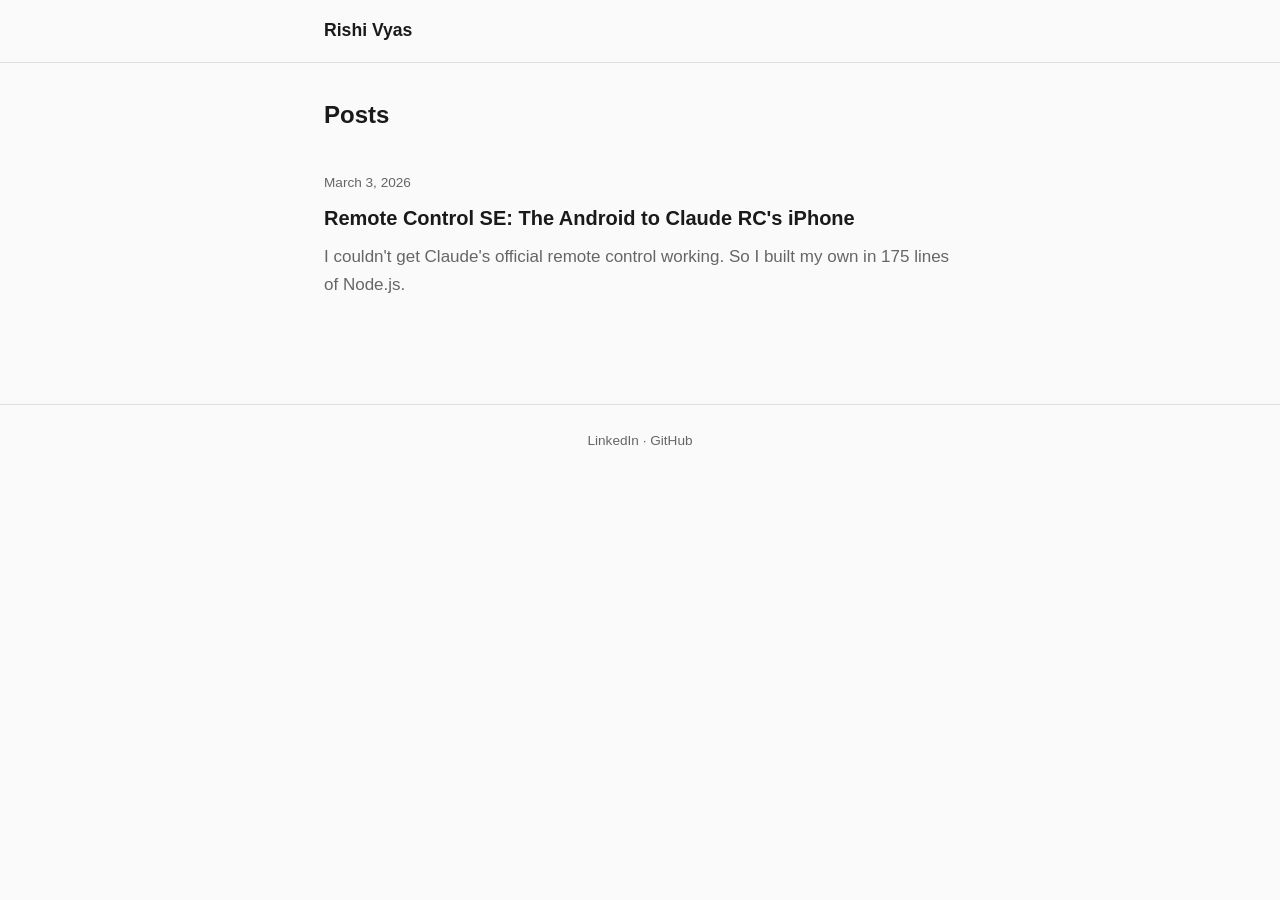
<file: index.html>
<!DOCTYPE html>
<html lang="en">
<head>
  <meta charset="UTF-8">
  <meta name="viewport" content="width=device-width, initial-scale=1.0">
  <title>Rishi Vyas — Blog</title>
  <meta name="description" content="AI tools, weekend builds, and opinions from a 20-year tech veteran.">
  <meta property="og:title" content="Rishi Vyas — Blog">
  <meta property="og:description" content="AI tools, weekend builds, and opinions from a 20-year tech veteran.">
  <meta property="og:type" content="website">
  <link rel="stylesheet" href="style.css">
</head>
<body>
  <header>
    <nav>
      <a href="/" class="site-title">Rishi Vyas</a>
    </nav>
  </header>
  <main>
    <section class="posts">
      <h1>Posts</h1>
      <article class="post-preview">
        <time datetime="2026-03-03">March 3, 2026</time>
        <h2><a href="/posts/remote-control-se.html">Remote Control SE: The Android to Claude RC's iPhone</a></h2>
        <p>I couldn't get Claude's official remote control working. So I built my own in 175 lines of Node.js.</p>
      </article>
    </section>
  </main>
  <footer>
    <p>
      <a href="https://www.linkedin.com/in/rishi-vyas-b788802b/">LinkedIn</a> ·
      <a href="https://github.com/reshevyas-png">GitHub</a>
    </p>
  </footer>
</body>
</html>
</file>
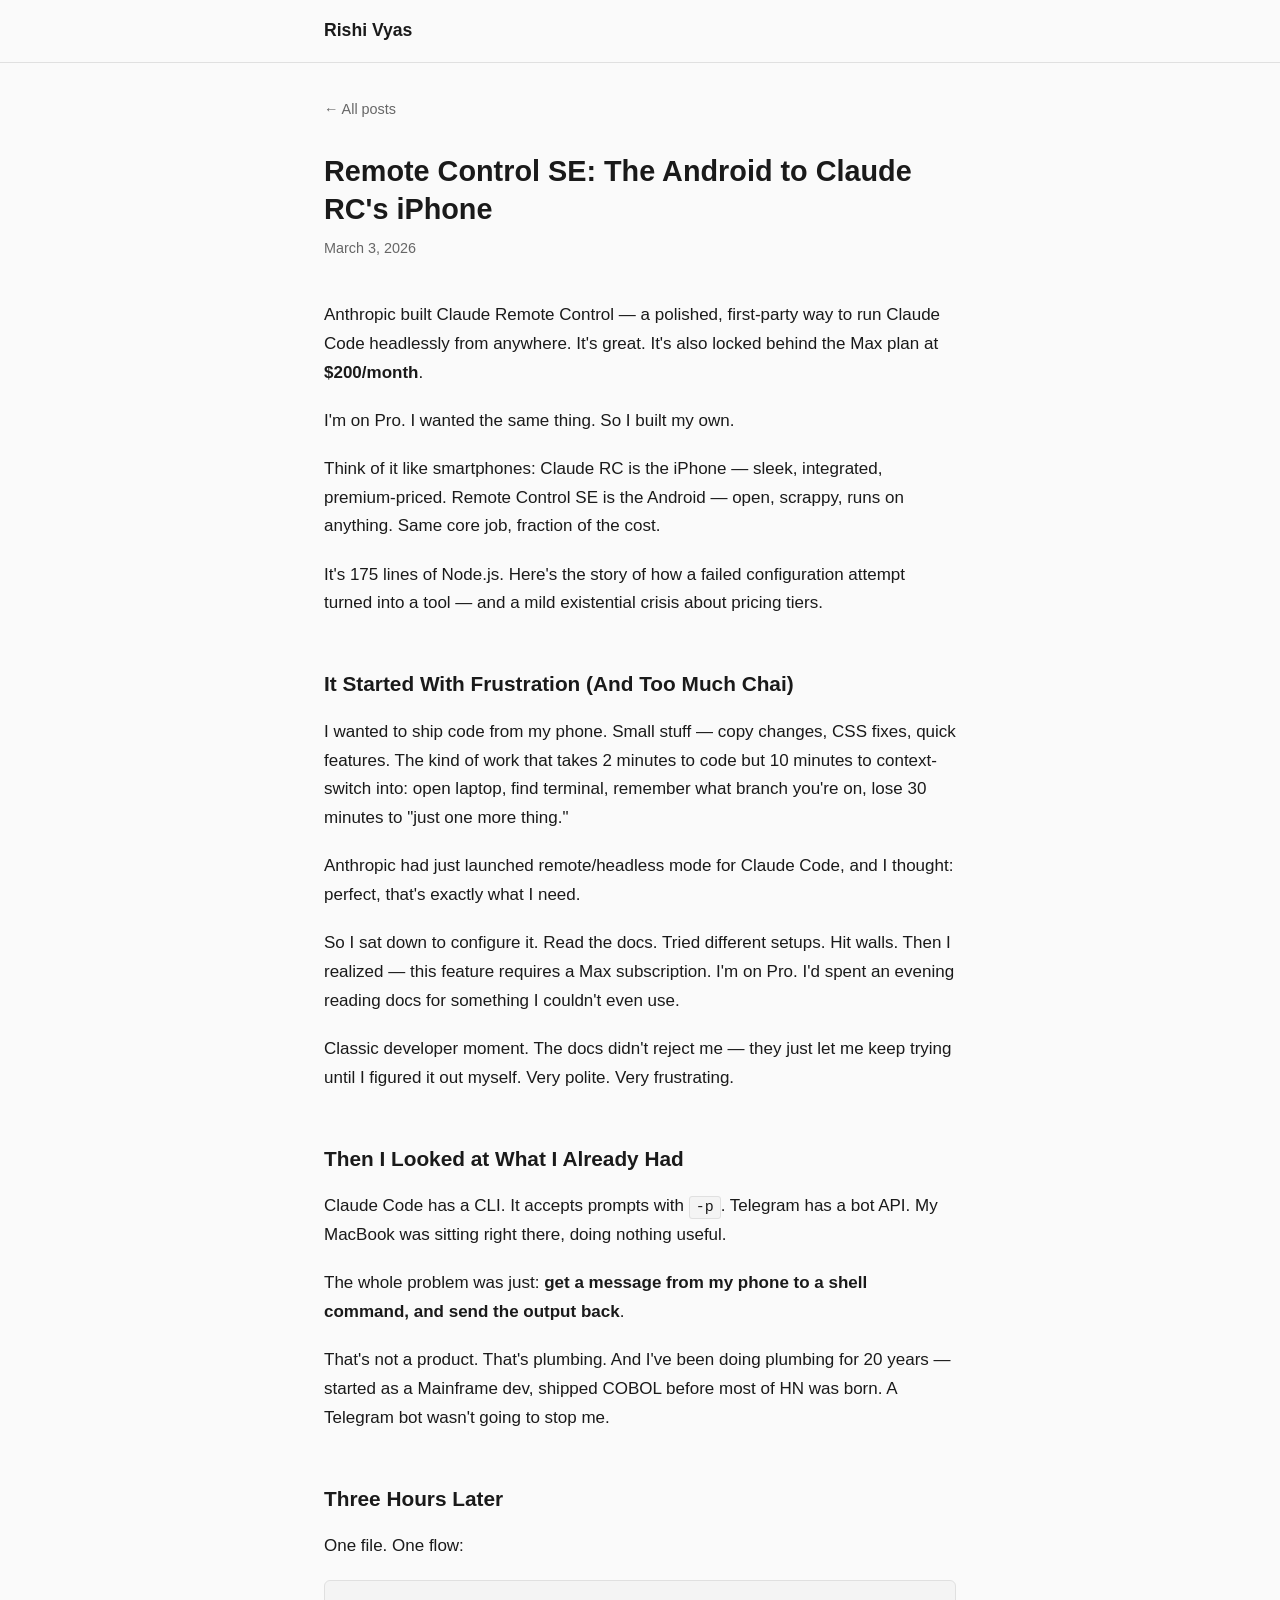
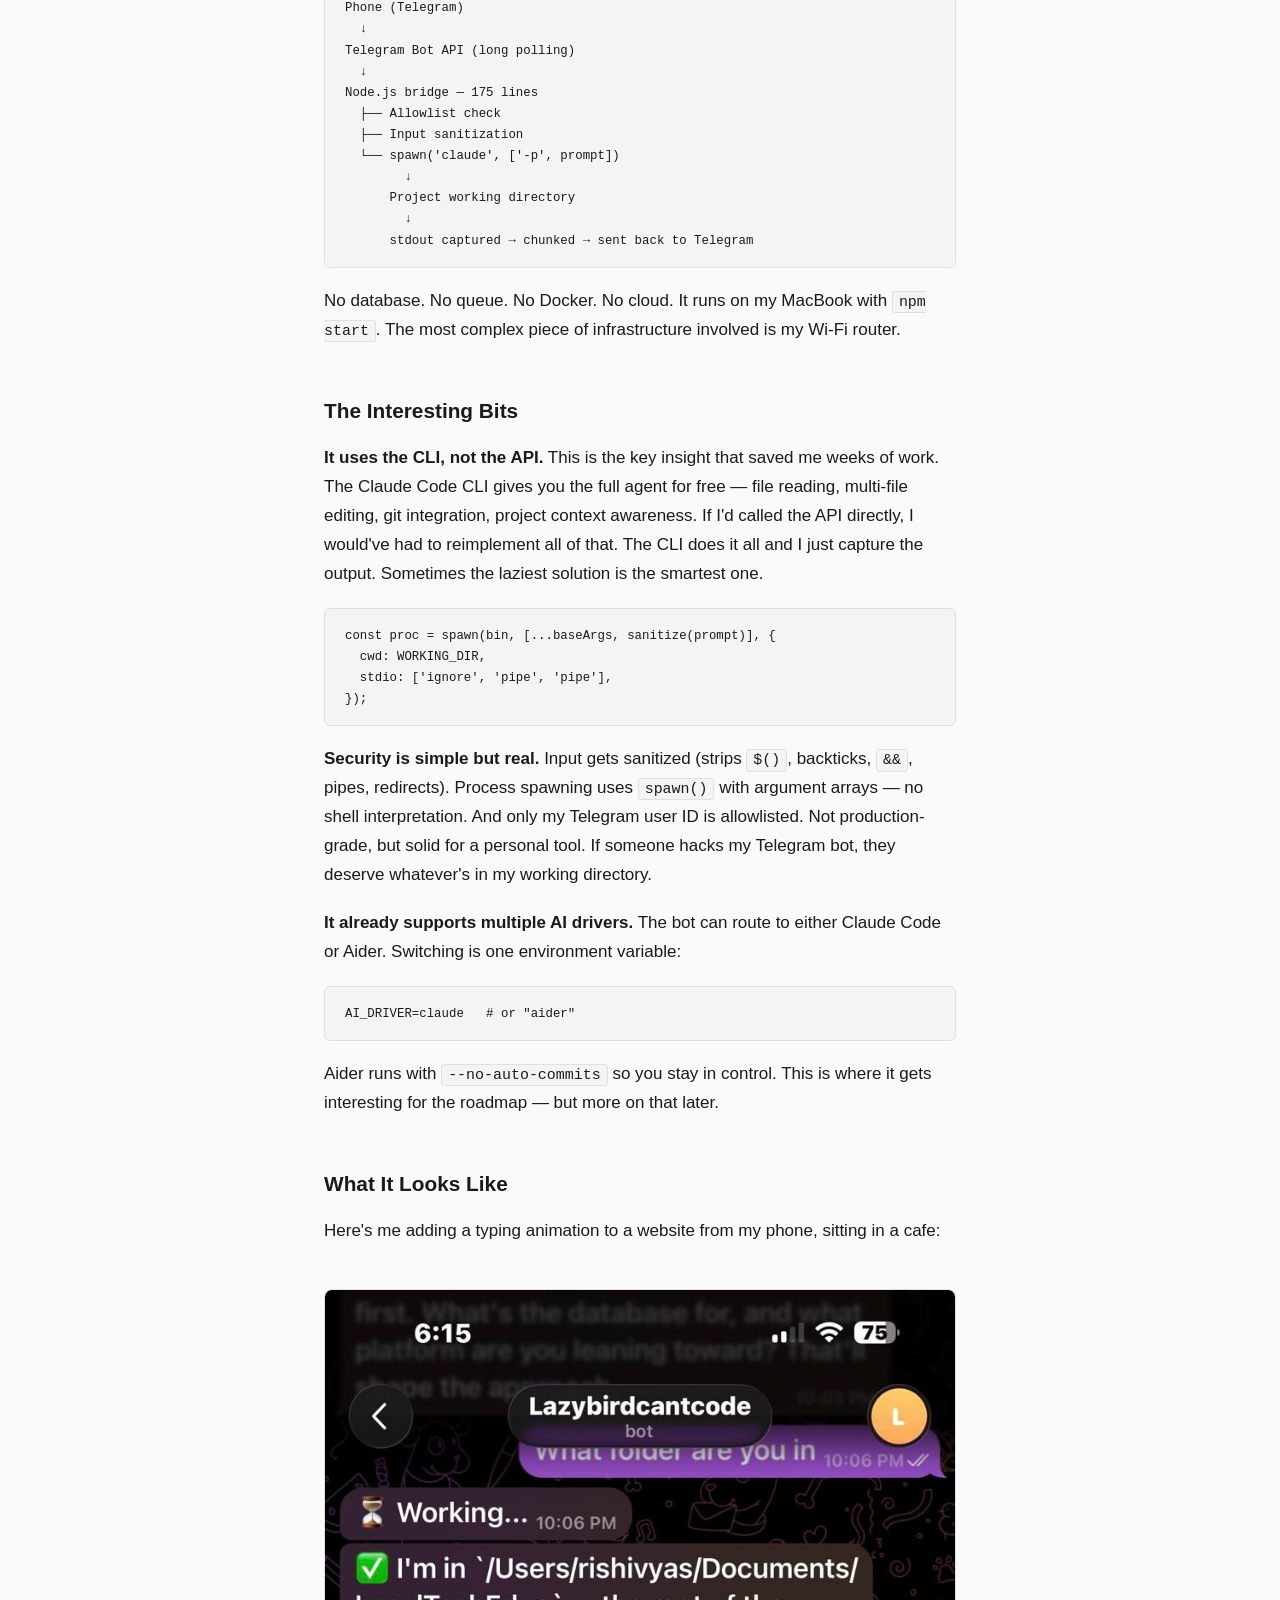
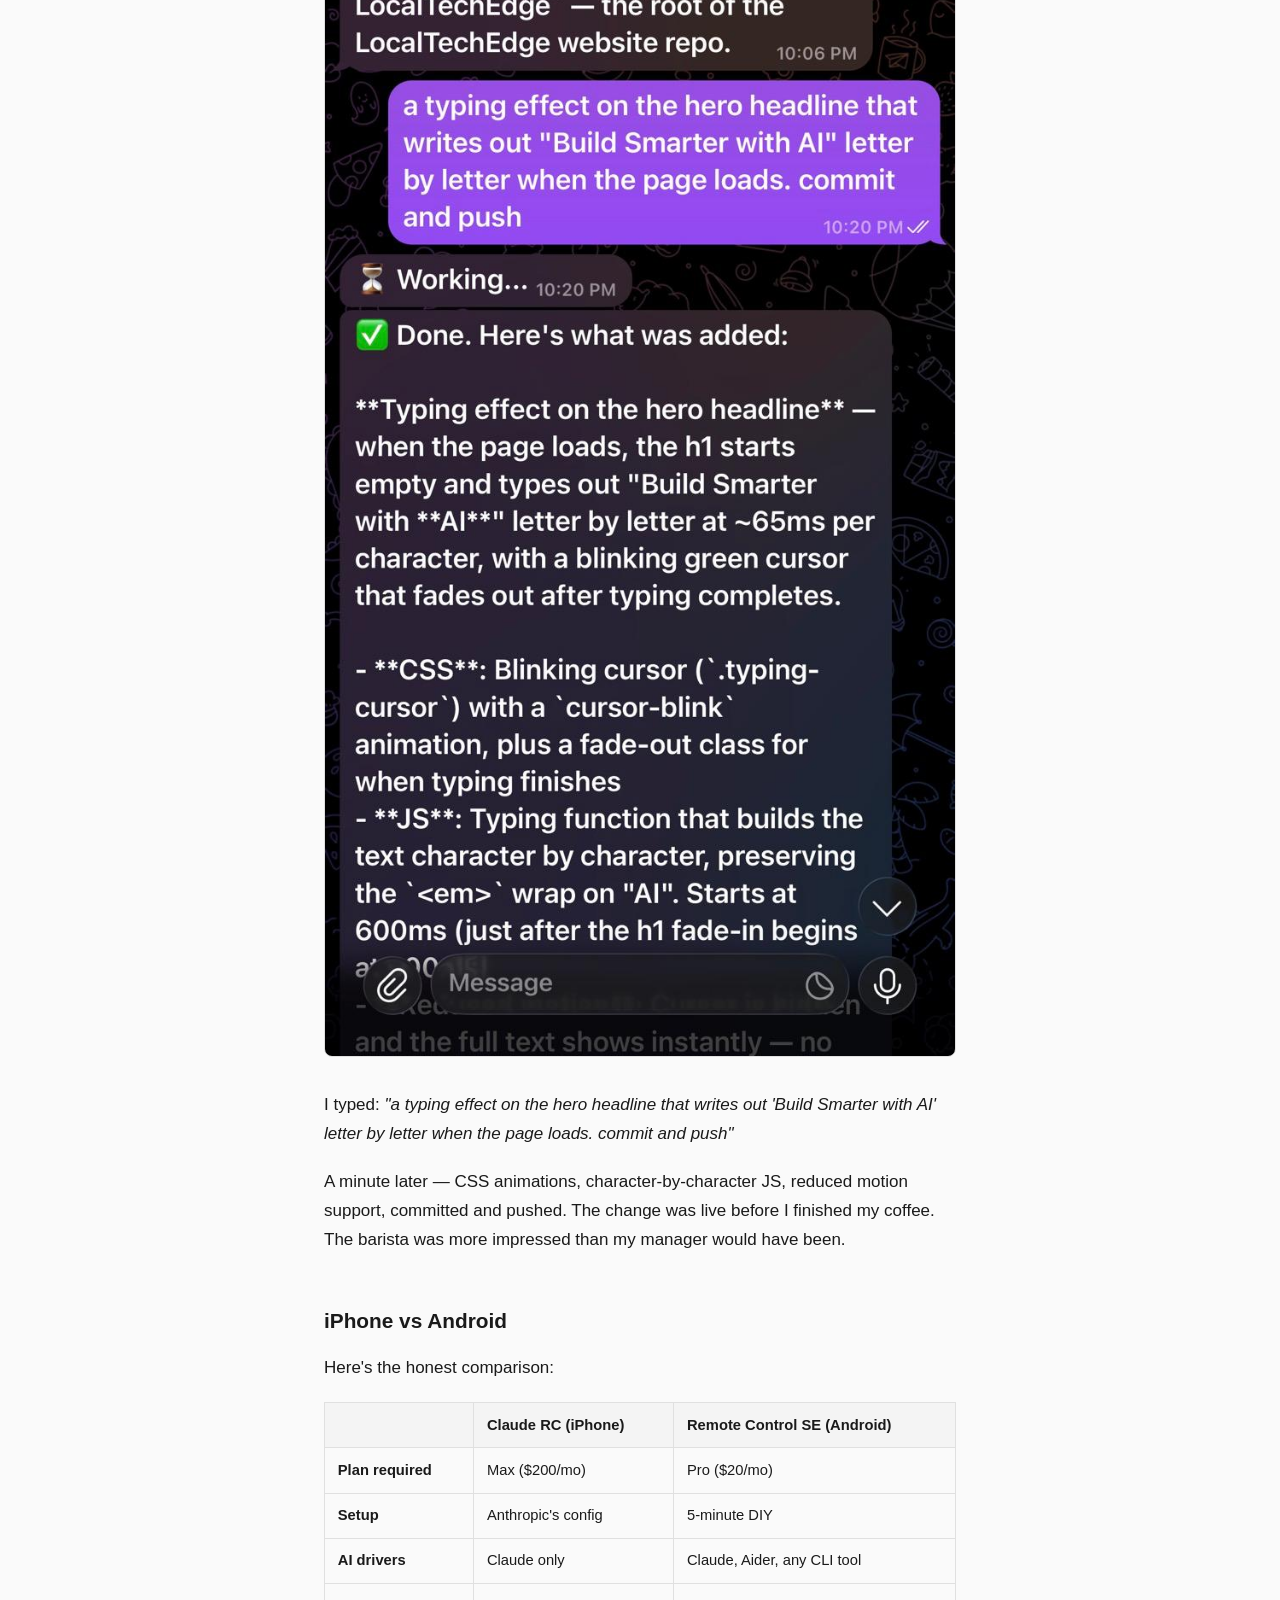
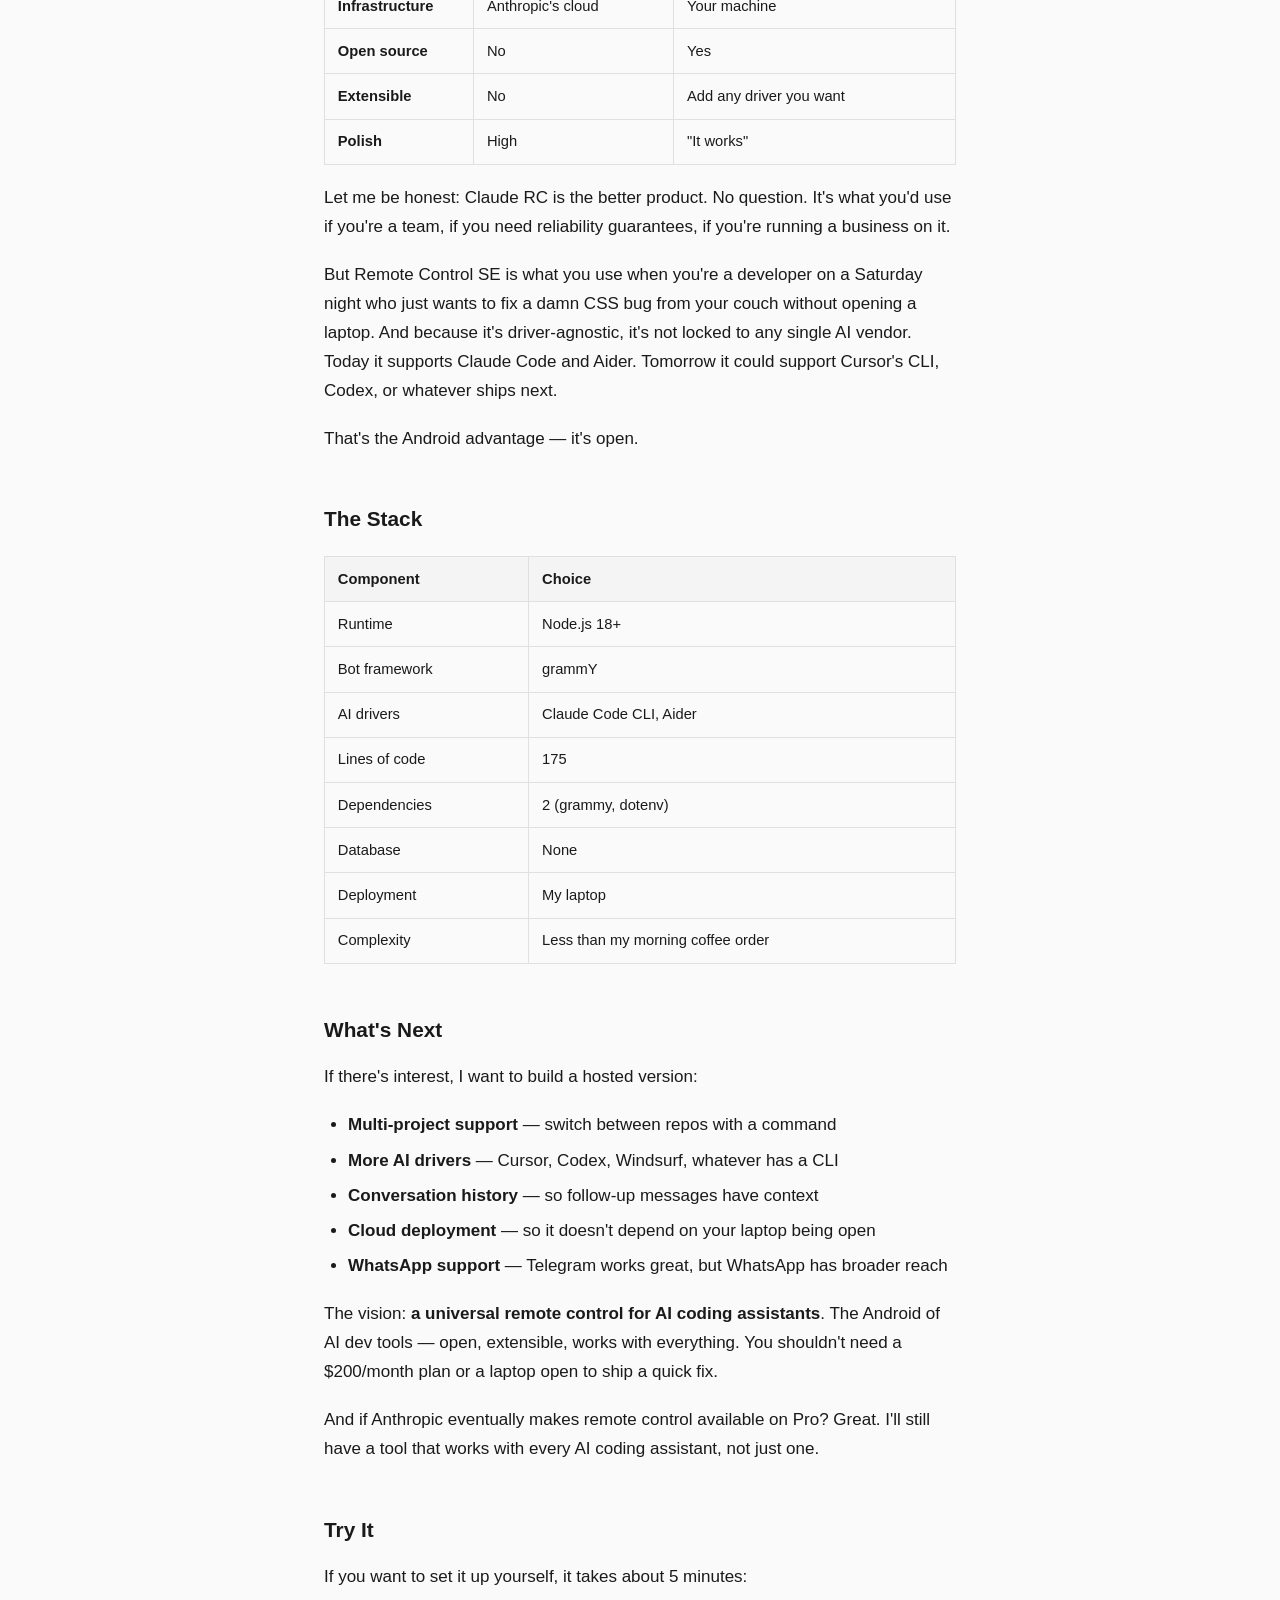
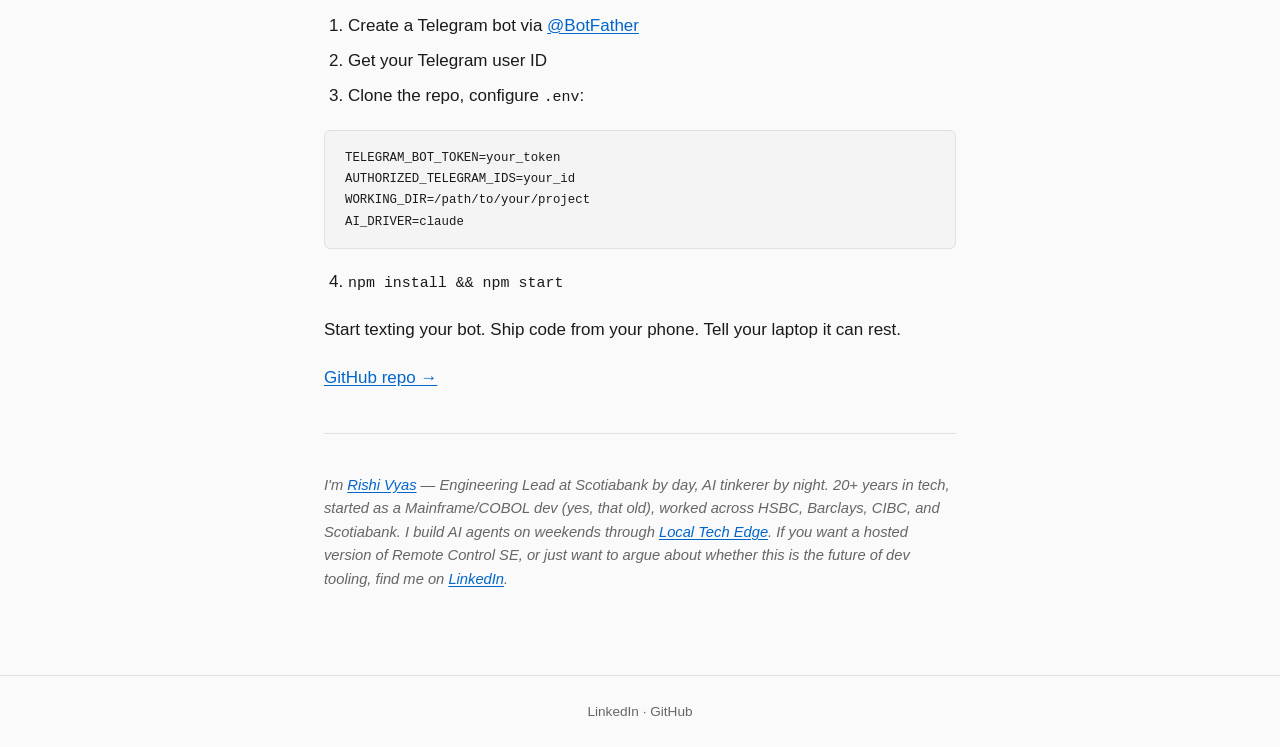
<file: posts/remote-control-se.html>
<!DOCTYPE html>
<html lang="en">
<head>
  <meta charset="UTF-8">
  <meta name="viewport" content="width=device-width, initial-scale=1.0">
  <title>Remote Control SE: The Android to Claude RC's iPhone — Rishi Vyas</title>
  <meta name="description" content="I couldn't get Claude's official remote control working. So I built my own in 175 lines of Node.js.">
  <meta property="og:title" content="Remote Control SE: The Android to Claude RC's iPhone">
  <meta property="og:description" content="I couldn't get Claude's official remote control working. So I built my own in 175 lines of Node.js.">
  <meta property="og:type" content="article">
  <link rel="stylesheet" href="../style.css">
</head>
<body>
  <header>
    <nav>
      <a href="/" class="site-title">Rishi Vyas</a>
    </nav>
  </header>
  <main>
    <a href="/" class="back-link">&larr; All posts</a>

    <article>
      <div class="post-header">
        <h1>Remote Control SE: The Android to Claude RC's iPhone</h1>
        <p class="post-meta">March 3, 2026</p>
      </div>

      <div class="post-content">
        <p>Anthropic built Claude Remote Control — a polished, first-party way to run Claude Code headlessly from anywhere. It's great. It's also locked behind the Max plan at <strong>$200/month</strong>.</p>

        <p>I'm on Pro. I wanted the same thing. So I built my own.</p>

        <p>Think of it like smartphones: Claude RC is the iPhone — sleek, integrated, premium-priced. Remote Control SE is the Android — open, scrappy, runs on anything. Same core job, fraction of the cost.</p>

        <p>It's 175 lines of Node.js. Here's the story of how a failed configuration attempt turned into a tool — and a mild existential crisis about pricing tiers.</p>

        <h2>It Started With Frustration (And Too Much Chai)</h2>

        <p>I wanted to ship code from my phone. Small stuff — copy changes, CSS fixes, quick features. The kind of work that takes 2 minutes to code but 10 minutes to context-switch into: open laptop, find terminal, remember what branch you're on, lose 30 minutes to "just one more thing."</p>

        <p>Anthropic had just launched remote/headless mode for Claude Code, and I thought: perfect, that's exactly what I need.</p>

        <p>So I sat down to configure it. Read the docs. Tried different setups. Hit walls. Then I realized — this feature requires a Max subscription. I'm on Pro. I'd spent an evening reading docs for something I couldn't even use.</p>

        <p>Classic developer moment. The docs didn't reject me — they just let me keep trying until I figured it out myself. Very polite. Very frustrating.</p>

        <h2>Then I Looked at What I Already Had</h2>

        <p>Claude Code has a CLI. It accepts prompts with <code>-p</code>. Telegram has a bot API. My MacBook was sitting right there, doing nothing useful.</p>

        <p>The whole problem was just: <strong>get a message from my phone to a shell command, and send the output back</strong>.</p>

        <p>That's not a product. That's plumbing. And I've been doing plumbing for 20 years — started as a Mainframe dev, shipped COBOL before most of HN was born. A Telegram bot wasn't going to stop me.</p>

        <h2>Three Hours Later</h2>

        <p>One file. One flow:</p>

<pre><code>Phone (Telegram)
  ↓
Telegram Bot API (long polling)
  ↓
Node.js bridge — 175 lines
  ├── Allowlist check
  ├── Input sanitization
  └── spawn('claude', ['-p', prompt])
        ↓
      Project working directory
        ↓
      stdout captured → chunked → sent back to Telegram</code></pre>

        <p>No database. No queue. No Docker. No cloud. It runs on my MacBook with <code>npm start</code>. The most complex piece of infrastructure involved is my Wi-Fi router.</p>

        <h2>The Interesting Bits</h2>

        <p><strong>It uses the CLI, not the API.</strong> This is the key insight that saved me weeks of work. The Claude Code CLI gives you the full agent for free — file reading, multi-file editing, git integration, project context awareness. If I'd called the API directly, I would've had to reimplement all of that. The CLI does it all and I just capture the output. Sometimes the laziest solution is the smartest one.</p>

<pre><code>const proc = spawn(bin, [...baseArgs, sanitize(prompt)], {
  cwd: WORKING_DIR,
  stdio: ['ignore', 'pipe', 'pipe'],
});</code></pre>

        <p><strong>Security is simple but real.</strong> Input gets sanitized (strips <code>$()</code>, backticks, <code>&&</code>, pipes, redirects). Process spawning uses <code>spawn()</code> with argument arrays — no shell interpretation. And only my Telegram user ID is allowlisted. Not production-grade, but solid for a personal tool. If someone hacks my Telegram bot, they deserve whatever's in my working directory.</p>

        <p><strong>It already supports multiple AI drivers.</strong> The bot can route to either Claude Code or Aider. Switching is one environment variable:</p>

<pre><code>AI_DRIVER=claude   # or "aider"</code></pre>

        <p>Aider runs with <code>--no-auto-commits</code> so you stay in control. This is where it gets interesting for the roadmap — but more on that later.</p>

        <h2>What It Looks Like</h2>

        <p>Here's me adding a typing animation to a website from my phone, sitting in a cafe:</p>

        <img src="../images/telegram-screenshot.png" alt="Telegram chat showing a message to add a typing animation, followed by Claude Code's detailed response confirming the change was made, committed, and pushed">

        <p>I typed: <em>"a typing effect on the hero headline that writes out 'Build Smarter with AI' letter by letter when the page loads. commit and push"</em></p>

        <p>A minute later — CSS animations, character-by-character JS, reduced motion support, committed and pushed. The change was live before I finished my coffee. The barista was more impressed than my manager would have been.</p>

        <h2>iPhone vs Android</h2>

        <p>Here's the honest comparison:</p>

        <table>
          <thead>
            <tr>
              <th></th>
              <th>Claude RC (iPhone)</th>
              <th>Remote Control SE (Android)</th>
            </tr>
          </thead>
          <tbody>
            <tr><td><strong>Plan required</strong></td><td>Max ($200/mo)</td><td>Pro ($20/mo)</td></tr>
            <tr><td><strong>Setup</strong></td><td>Anthropic's config</td><td>5-minute DIY</td></tr>
            <tr><td><strong>AI drivers</strong></td><td>Claude only</td><td>Claude, Aider, any CLI tool</td></tr>
            <tr><td><strong>Infrastructure</strong></td><td>Anthropic's cloud</td><td>Your machine</td></tr>
            <tr><td><strong>Open source</strong></td><td>No</td><td>Yes</td></tr>
            <tr><td><strong>Extensible</strong></td><td>No</td><td>Add any driver you want</td></tr>
            <tr><td><strong>Polish</strong></td><td>High</td><td>"It works"</td></tr>
          </tbody>
        </table>

        <p>Let me be honest: Claude RC is the better product. No question. It's what you'd use if you're a team, if you need reliability guarantees, if you're running a business on it.</p>

        <p>But Remote Control SE is what you use when you're a developer on a Saturday night who just wants to fix a damn CSS bug from your couch without opening a laptop. And because it's driver-agnostic, it's not locked to any single AI vendor. Today it supports Claude Code and Aider. Tomorrow it could support Cursor's CLI, Codex, or whatever ships next.</p>

        <p>That's the Android advantage — it's open.</p>

        <h2>The Stack</h2>

        <table>
          <thead>
            <tr><th>Component</th><th>Choice</th></tr>
          </thead>
          <tbody>
            <tr><td>Runtime</td><td>Node.js 18+</td></tr>
            <tr><td>Bot framework</td><td>grammY</td></tr>
            <tr><td>AI drivers</td><td>Claude Code CLI, Aider</td></tr>
            <tr><td>Lines of code</td><td>175</td></tr>
            <tr><td>Dependencies</td><td>2 (grammy, dotenv)</td></tr>
            <tr><td>Database</td><td>None</td></tr>
            <tr><td>Deployment</td><td>My laptop</td></tr>
            <tr><td>Complexity</td><td>Less than my morning coffee order</td></tr>
          </tbody>
        </table>

        <h2>What's Next</h2>

        <p>If there's interest, I want to build a hosted version:</p>

        <ul>
          <li><strong>Multi-project support</strong> — switch between repos with a command</li>
          <li><strong>More AI drivers</strong> — Cursor, Codex, Windsurf, whatever has a CLI</li>
          <li><strong>Conversation history</strong> — so follow-up messages have context</li>
          <li><strong>Cloud deployment</strong> — so it doesn't depend on your laptop being open</li>
          <li><strong>WhatsApp support</strong> — Telegram works great, but WhatsApp has broader reach</li>
        </ul>

        <p>The vision: <strong>a universal remote control for AI coding assistants</strong>. The Android of AI dev tools — open, extensible, works with everything. You shouldn't need a $200/month plan or a laptop open to ship a quick fix.</p>

        <p>And if Anthropic eventually makes remote control available on Pro? Great. I'll still have a tool that works with every AI coding assistant, not just one.</p>

        <h2>Try It</h2>

        <p>If you want to set it up yourself, it takes about 5 minutes:</p>

        <ol>
          <li>Create a Telegram bot via <a href="https://t.me/BotFather">@BotFather</a></li>
          <li>Get your Telegram user ID</li>
          <li>Clone the repo, configure <code>.env</code>:</li>
        </ol>

<pre><code>TELEGRAM_BOT_TOKEN=your_token
AUTHORIZED_TELEGRAM_IDS=your_id
WORKING_DIR=/path/to/your/project
AI_DRIVER=claude</code></pre>

        <ol start="4">
          <li><code>npm install && npm start</code></li>
        </ol>

        <p>Start texting your bot. Ship code from your phone. Tell your laptop it can rest.</p>

        <p><a href="https://github.com/reshevyas-png/remote-control-se">GitHub repo →</a></p>

        <hr>

        <p class="author-bio">I'm <a href="https://www.linkedin.com/in/rishi-vyas-b788802b/">Rishi Vyas</a> — Engineering Lead at Scotiabank by day, AI tinkerer by night. 20+ years in tech, started as a Mainframe/COBOL dev (yes, that old), worked across HSBC, Barclays, CIBC, and Scotiabank. I build AI agents on weekends through <a href="https://localtechedge.com">Local Tech Edge</a>. If you want a hosted version of Remote Control SE, or just want to argue about whether this is the future of dev tooling, find me on <a href="https://www.linkedin.com/in/rishi-vyas-b788802b/">LinkedIn</a>.</p>
      </div>
    </article>
  </main>
  <footer>
    <p>
      <a href="https://www.linkedin.com/in/rishi-vyas-b788802b/">LinkedIn</a> ·
      <a href="https://github.com/reshevyas-png">GitHub</a>
    </p>
  </footer>
</body>
</html>
</file>
<file: style.css>
:root {
  --bg: #fafafa;
  --text: #1a1a1a;
  --text-secondary: #666;
  --accent: #0066cc;
  --border: #e0e0e0;
  --code-bg: #f4f4f4;
  --max-width: 680px;
}

@media (prefers-color-scheme: dark) {
  :root {
    --bg: #111;
    --text: #e0e0e0;
    --text-secondary: #999;
    --accent: #4d9fff;
    --border: #333;
    --code-bg: #1a1a1a;
  }
}

* {
  margin: 0;
  padding: 0;
  box-sizing: border-box;
}

body {
  font-family: -apple-system, BlinkMacSystemFont, 'Segoe UI', Helvetica, Arial, sans-serif;
  background: var(--bg);
  color: var(--text);
  line-height: 1.7;
  font-size: 17px;
}

header {
  border-bottom: 1px solid var(--border);
  padding: 1rem 0;
}

nav {
  max-width: var(--max-width);
  margin: 0 auto;
  padding: 0 1.5rem;
}

.site-title {
  color: var(--text);
  text-decoration: none;
  font-weight: 600;
  font-size: 1.1rem;
}

main {
  max-width: var(--max-width);
  margin: 0 auto;
  padding: 2rem 1.5rem 4rem;
}

/* Index page */
.posts h1 {
  font-size: 1.5rem;
  margin-bottom: 2rem;
}

.post-preview {
  margin-bottom: 2.5rem;
}

.post-preview time {
  color: var(--text-secondary);
  font-size: 0.85rem;
}

.post-preview h2 {
  font-size: 1.25rem;
  margin: 0.25rem 0 0.5rem;
}

.post-preview h2 a {
  color: var(--text);
  text-decoration: none;
}

.post-preview h2 a:hover {
  color: var(--accent);
}

.post-preview p {
  color: var(--text-secondary);
}

/* Post page */
.post-header {
  margin-bottom: 2.5rem;
}

.post-header h1 {
  font-size: 1.8rem;
  line-height: 1.3;
  margin-bottom: 0.5rem;
}

.post-meta {
  color: var(--text-secondary);
  font-size: 0.9rem;
}

.post-content h2 {
  font-size: 1.3rem;
  margin: 2.5rem 0 1rem;
  padding-top: 0.5rem;
}

.post-content p {
  margin-bottom: 1.2rem;
}

.post-content a {
  color: var(--accent);
  text-decoration: underline;
  text-underline-offset: 2px;
}

.post-content strong {
  font-weight: 600;
}

.post-content em {
  font-style: italic;
}

.post-content ul,
.post-content ol {
  margin: 0 0 1.2rem 1.5rem;
}

.post-content li {
  margin-bottom: 0.4rem;
}

.post-content pre {
  background: var(--code-bg);
  border: 1px solid var(--border);
  border-radius: 6px;
  padding: 1rem 1.25rem;
  overflow-x: auto;
  margin: 1.2rem 0;
  font-size: 0.88rem;
  line-height: 1.5;
}

.post-content code {
  font-family: 'SF Mono', 'Fira Code', 'Fira Mono', Menlo, Consolas, monospace;
  font-size: 0.88em;
}

.post-content p code {
  background: var(--code-bg);
  padding: 0.15em 0.4em;
  border-radius: 3px;
  border: 1px solid var(--border);
}

.post-content img {
  max-width: 100%;
  border-radius: 8px;
  border: 1px solid var(--border);
  margin: 1.5rem 0;
}

.post-content table {
  width: 100%;
  border-collapse: collapse;
  margin: 1.2rem 0;
  font-size: 0.92rem;
}

.post-content th,
.post-content td {
  text-align: left;
  padding: 0.6rem 0.8rem;
  border: 1px solid var(--border);
}

.post-content th {
  font-weight: 600;
  background: var(--code-bg);
}

.post-content blockquote {
  border-left: 3px solid var(--accent);
  padding-left: 1rem;
  margin: 1.2rem 0;
  color: var(--text-secondary);
}

.post-content hr {
  border: none;
  border-top: 1px solid var(--border);
  margin: 2.5rem 0;
}

.author-bio {
  font-size: 0.92rem;
  color: var(--text-secondary);
  font-style: italic;
  line-height: 1.6;
}

.author-bio a {
  color: var(--accent);
}

.back-link {
  display: inline-block;
  margin-bottom: 2rem;
  color: var(--text-secondary);
  text-decoration: none;
  font-size: 0.9rem;
}

.back-link:hover {
  color: var(--accent);
}

footer {
  border-top: 1px solid var(--border);
  padding: 1.5rem 0;
  text-align: center;
  font-size: 0.85rem;
  color: var(--text-secondary);
}

footer a {
  color: var(--text-secondary);
  text-decoration: none;
}

footer a:hover {
  color: var(--accent);
}
</file>
